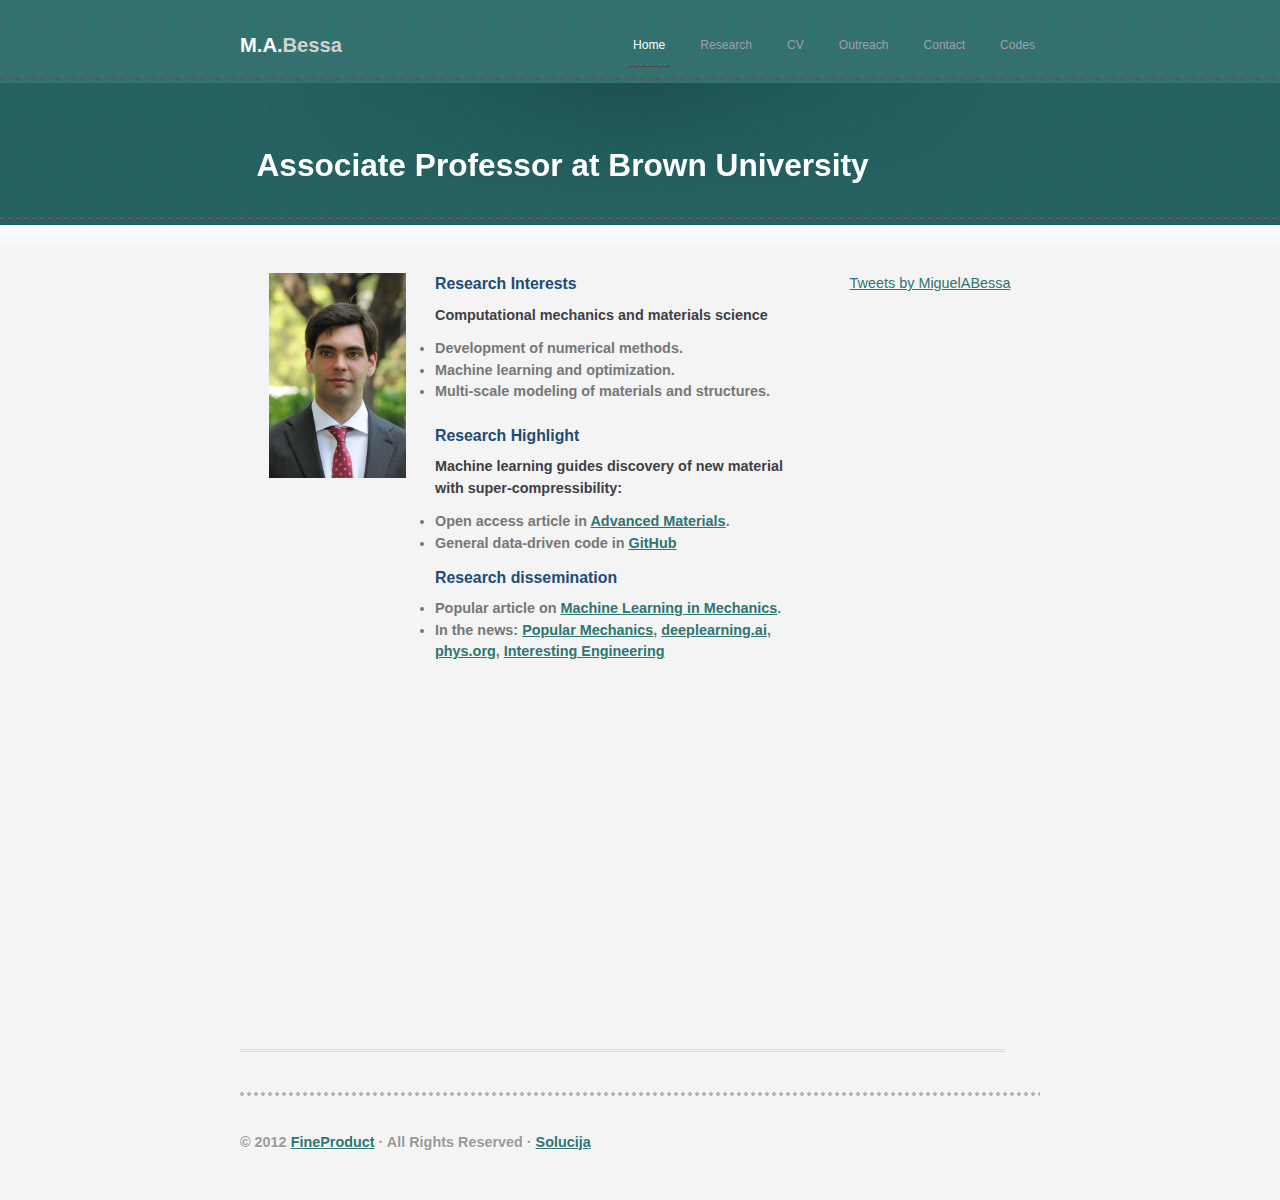
<file: index.html>
<!DOCTYPE html PUBLIC "-//W3C//DTD XHTML 1.0 Strict//EN" "http://www.w3.org/TR/xhtml1/DTD/xhtml1-strict.dtd">
<html xmlns="http://www.w3.org/1999/xhtml" xml:lang="en" lang="en">
<head>
	<meta http-equiv="Content-Type" content="text/html; charset=UTF-8" />
	<title>Miguel A. Bessa - TU Delft</title>
	<meta name="Robots" content="index,follow" />
	<meta name="description" content="Personal web page of Miguel Bessa at Brown University" />
	<meta name="keywords" content="Computational mechanics, Machine learning, Materials, Structures, Numerical Methods" />
	<script type="text/javascript" src="js/jquery-1.7.2.min.js"></script>
	<script type="text/javascript" src="js/jquery.tools.js"></script>
	<script type="text/javascript" charset="utf-8">
		$(document).ready(function() { anim(); $(".scrollable").scrollable({ }); });
	</script>
	<script type="text/javascript" src="js/jquery.fancybox-1.3.2.pack.js"></script>
	<script type="text/javascript">
		$(document).ready(function() {
			$(".items a").fancybox({
				'titlePosition'		: 'inside',
				'overlayColor'		: '#000',
				'overlayOpacity'	: 0.9
			});
		});
	</script>
	<script type="text/javascript" src="js/pitch.js"></script>
	<script type="text/javascript">
		/* 
		
		COUNTDOWN
		-------------------------------------------------------------------
		replace UTC with your time zone (eg. UTC+01 for Paris)
		list of time zone codes: http://en.wikipedia.org/wiki/Time_zone#UTC
		

		Counter(new Date("Jul 31 2016 18:00:00 UTC-06"));
		var done_message = "Got it! Or maybe not...";
		
		*/

	</script>
	<link rel="stylesheet" type="text/css" href="css/main.css" media="screen" />
	<link rel="stylesheet" href="images/fancybox/jquery.fancybox-1.3.2.css" type="text/css" media="screen" />
	
	<!-- Google Analytics -->
	<script>
	  (function(i,s,o,g,r,a,m){i['GoogleAnalyticsObject']=r;i[r]=i[r]||function(){
	  (i[r].q=i[r].q||[]).push(arguments)},i[r].l=1*new Date();a=s.createElement(o),
	  m=s.getElementsByTagName(o)[0];a.async=1;a.src=g;m.parentNode.insertBefore(a,m)
	  })(window,document,'script','//www.google-analytics.com/analytics.js','ga');
	
	  ga('create', 'UA-67068104-1', 'auto');
	  ga('send', 'pageview');
	
	</script>
	<!-- End Google Analytics -->
</head>
<body id="body_index">
	<div id="content">
	
		<!-- top -->
		<div id="top">
			<h1 id="logo">M.A.<span>Bessa</span></h1>

			<ul id="menu">
                                <li><a class="current" href="index.html">Home</a></li>
				<li><a href="research.html">Research</a></li>
				<li><a href="Documents/CV_MiguelBessa.pdf">CV</a></li>
				<li><a href="outreach.html">Outreach</a></li>
				<li><a href="contact.html">Contact</a></li>
				<li><a href="codes.html">Codes</a></li>
			</ul>
		</div>
		<!-- /top -->
		
		<!-- pitch -->		
		<div id="pitch">		
			<h2 id="hello">&nbsp; Associate Professor at Brown University</h2>
                        <!-- <h3 id="title_pitch">California Institute of Technology</h3> -->
			<!-- <p id="countdown"></p> -->
		</div>
		<!-- /pitch -->
		
		
		<!-- side photo -->
		<div id="side">
			<!-- Photo -->
			<div style="text-align: center">
			<a href="MyPictures/Miguel-Bessa.jpg" title="Miguel A. Bessa"><img src="MyPictures/Miguel-Bessa.jpg" alt="Image" width="70%" height="" /></a>
			</div>
			<!-- /Photo -->				
		</div>
		<!-- end side photo -->
		
		<!-- side twitter box -->
		<div id="r_side">
			<div style="text-align: center">
			<a class="twitter-timeline" data-width="220" data-height="300" href="https://twitter.com/MiguelABessa?ref_src=twsrc%5Etfw">Tweets by MiguelABessa</a> <script async src="https://platform.twitter.com/widgets.js" charset="utf-8"></script>  		
			</div>				
		</div>
		<!-- end twitter box -->		
		
		<!-- main (right side) -->		
		<div id="main">		
		
			<h3>Research Interests</h3>
			<p><strong>Computational mechanics and materials science</p>
			<ul>
			  <li>Development of numerical methods.</li>
  				<li>Machine learning and optimization.</li>
  				<li>Multi-scale modeling of materials and structures.</li>
			</ul>
               		
			<br/>
			
			<h3>Research Highlight</h3>
			<p><strong>Machine learning guides discovery of new material with super-compressibility:</strong>
			<ul>		
			  <li>Open access article in <a href=https://onlinelibrary.wiley.com/doi/full/10.1002/adma.201904845>Advanced Materials</a>.</li>
  			  <li>General data-driven code in <a href=https://github.com/mabessa/F3DAS>GitHub</a></li>
			</ul>			
			</p>
			
			<h3>Research dissemination</h3>
			<ul>		
			  <li>Popular article on <a href=https://imechanica.org/node/23957>Machine Learning in Mechanics</a>.</li>
  			  <li>In the news: <a href=https://www.popularmechanics.com/technology/design/a29459856/new-material-artificial-intelligence/>Popular Mechanics</a>,
  			  <a href=https://blog.deeplearning.ai/blog/the-batch-google-achieves-quantum-supremacy-amazon-aims-to-sway-lawmakers-ai-predicts-basketball-plays-face-detector-preserves-privacy-1-0-0>deeplearning.ai</a>,
  			  <a href=https://phys.org/news/2019-10-material-artificial-intelligence.html>phys.org</a>,
  			  <a href=https://interestingengineering.com/scientists-develop-a-new-super-compressible-material-thanks-to-ai>Interesting Engineering</a></li> 
			</ul>			
			</p>
			
			<!-- <p><a class="more" href="research.html">Read More</a></p> -->
			
			<!-- <h3>Outreach</h3>
			<!-- <p><strong>USACM/NU </strong></p> - ->
			<p> Founder and former president of the Northwestern student chapter of the U.S. Association for Computational Mechanics (USACM/NU) </p>
			
			<p><a class="more" href="http://usacm.mccormick.northwestern.edu/">USACM/NU</a></p> -->
			
		</div>
		<!-- /main (right side) -->

		<!-- include bottom bar -->		
		<!-- <div id="main2">		
						
		</div> -->
		<!-- /include bottom bar -->

		<!-- Research Highlight -->
      <div id="main2">		
		
			<p><iframe width="560" height="315" src="https://www.youtube.com/embed/cWTWHhMAu7I" frameborder="0" allow="accelerometer; autoplay; encrypted-media; gyroscope; picture-in-picture" allowfullscreen></iframe>
			</p>
		
		   <!-- <h3><center>Research Highlight</center></h3> -->
		
		</div>		
		
		<!-- footer -->
		<div id="footer">
			<p>&copy; 2012 <a href="#">FineProduct</a> &middot; All Rights Reserved &middot; <a title="Awesome Web Templates" href="http://www.solucija.com/">Solucija</a></p>
		</div>
		<!-- /footer -->
	</div>
</body>
</html>
</file>
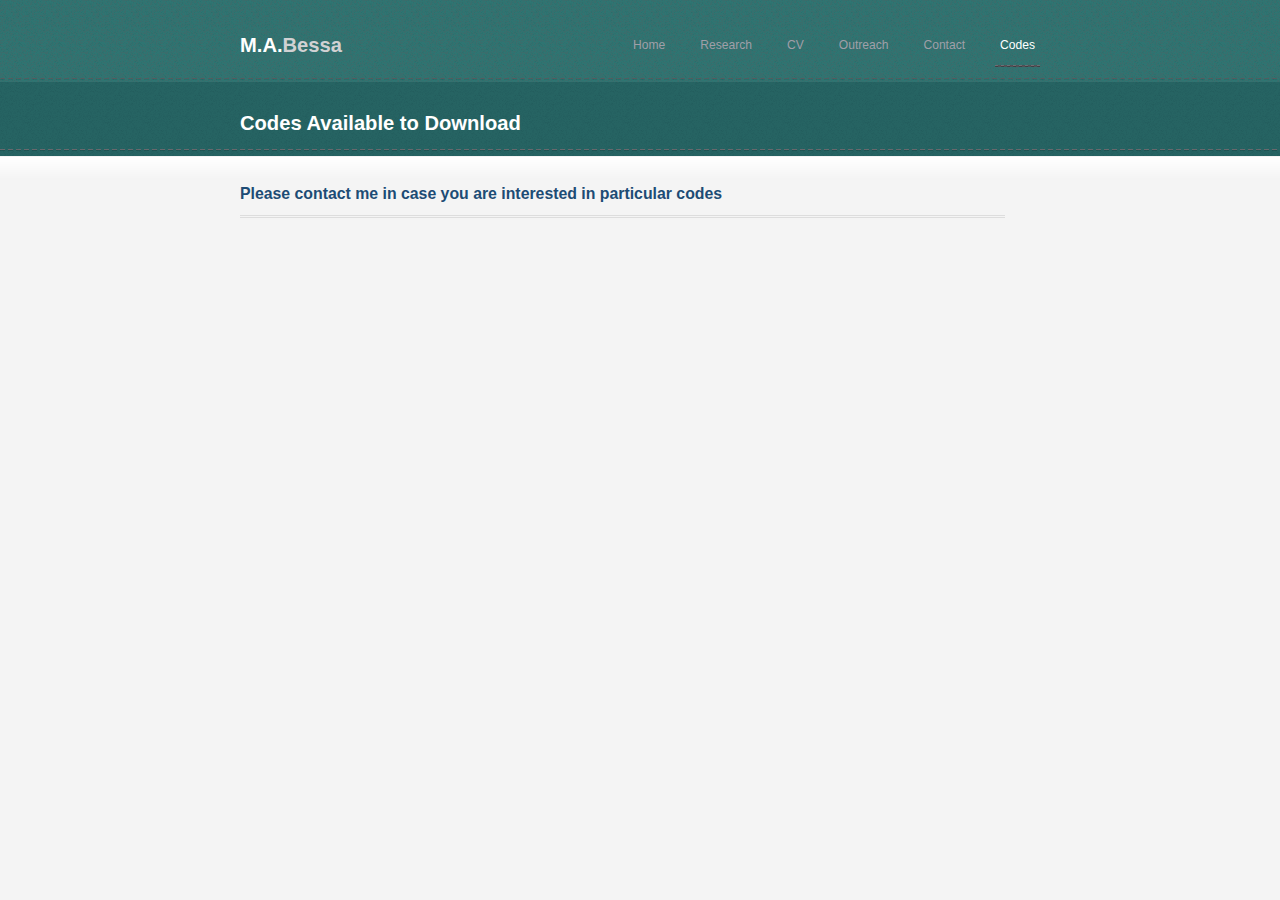
<file: codes.html>
<!DOCTYPE html PUBLIC "-//W3C//DTD XHTML 1.0 Strict//EN" "http://www.w3.org/TR/xhtml1/DTD/xhtml1-strict.dtd">
<html xmlns="http://www.w3.org/1999/xhtml" xml:lang="en" lang="en">
<head>
	<meta http-equiv="Content-Type" content="text/html; charset=UTF-8" />
	<title>Miguel A. Bessa @ TU Delft</title>
	<meta name="Robots" content="index,follow" />
	<meta name="description" content="Personal web page of Miguel Bessa at TU Delft" />
	<meta name="keywords" content="Computational mechanics, Machine learning, Materials, Structures, Numerical Methods" />
	<script type="text/javascript" src="js/jquery-1.7.2.min.js"></script>
	<script type="text/javascript" src="js/jquery.tools.js"></script>
	<script type="text/javascript" charset="utf-8">
		$(document).ready(function() { anim(); $(".scrollable").scrollable({ }); });
	</script>
	<script type="text/javascript" src="js/jquery.fancybox-1.3.2.pack.js"></script>
	<script type="text/javascript">
		$(document).ready(function() {
			$(".items a").fancybox({
				'titlePosition'		: 'inside',
				'overlayColor'		: '#000',
				'overlayOpacity'	: 0.9
			});
		});
	</script>
	<script type="text/javascript" src="js/pitch.js"></script>
	<script type="text/javascript">
		/* 
		
		COUNTDOWN
		-------------------------------------------------------------------
		replace UTC with your time zone (eg. UTC+01 for Paris)
		list of time zone codes: http://en.wikipedia.org/wiki/Time_zone#UTC
		

		Counter(new Date("Jul 31 2016 18:00:00 UTC-06"));
		var done_message = "Got it! Or maybe not...";

		*/

	</script>
	<link rel="stylesheet" type="text/css" href="css/main.css" media="screen" />
	<link rel="stylesheet" href="images/fancybox/jquery.fancybox-1.3.2.css" type="text/css" media="screen" />
	
	<!-- Google Analytics -->
	<script>
	  (function(i,s,o,g,r,a,m){i['GoogleAnalyticsObject']=r;i[r]=i[r]||function(){
	  (i[r].q=i[r].q||[]).push(arguments)},i[r].l=1*new Date();a=s.createElement(o),
	  m=s.getElementsByTagName(o)[0];a.async=1;a.src=g;m.parentNode.insertBefore(a,m)
	  })(window,document,'script','//www.google-analytics.com/analytics.js','ga');
	
	  ga('create', 'UA-67068104-1', 'auto');
	  ga('send', 'pageview');
	
	</script>
</head>
<body id="body_newpages">
	<div id="content">
	
		<!-- top -->
		<div id="top">
			<h1 id="logo">M.A.<span>Bessa</span></h1>

			<ul id="menu">
				<li><a href="index.html">Home</a></li>
				<li><a href="research.html">Research</a></li>
				<li><a href="Documents/CV_MiguelBessa.pdf">CV</a></li>
				<li><a href="outreach.html">Outreach</a></li>
				<li><a href="contact.html">Contact</a></li>
				<li><a class="current" href="codes.html">Codes</a></li>
			</ul>
		</div>
		<!-- /top -->
		
		<!-- pitch -->
		<div id="pitch2">
			<h1 id="newpage_title">Codes Available to Download</h1>
		</div>
		<!-- /pitch -->		
		
		<!-- main text -->		
		<div id="main2">
			<h3>Please contact me in case you are interested in particular codes</h3>
			<!-- <p>Coming up! </p>
			<h3>XFEM in 2D (MATLAB)</h3>
			<p>Coming up! </p> -->
		</div> 
		<!-- /main text -->
	</div>
</body>
</html>
</file>
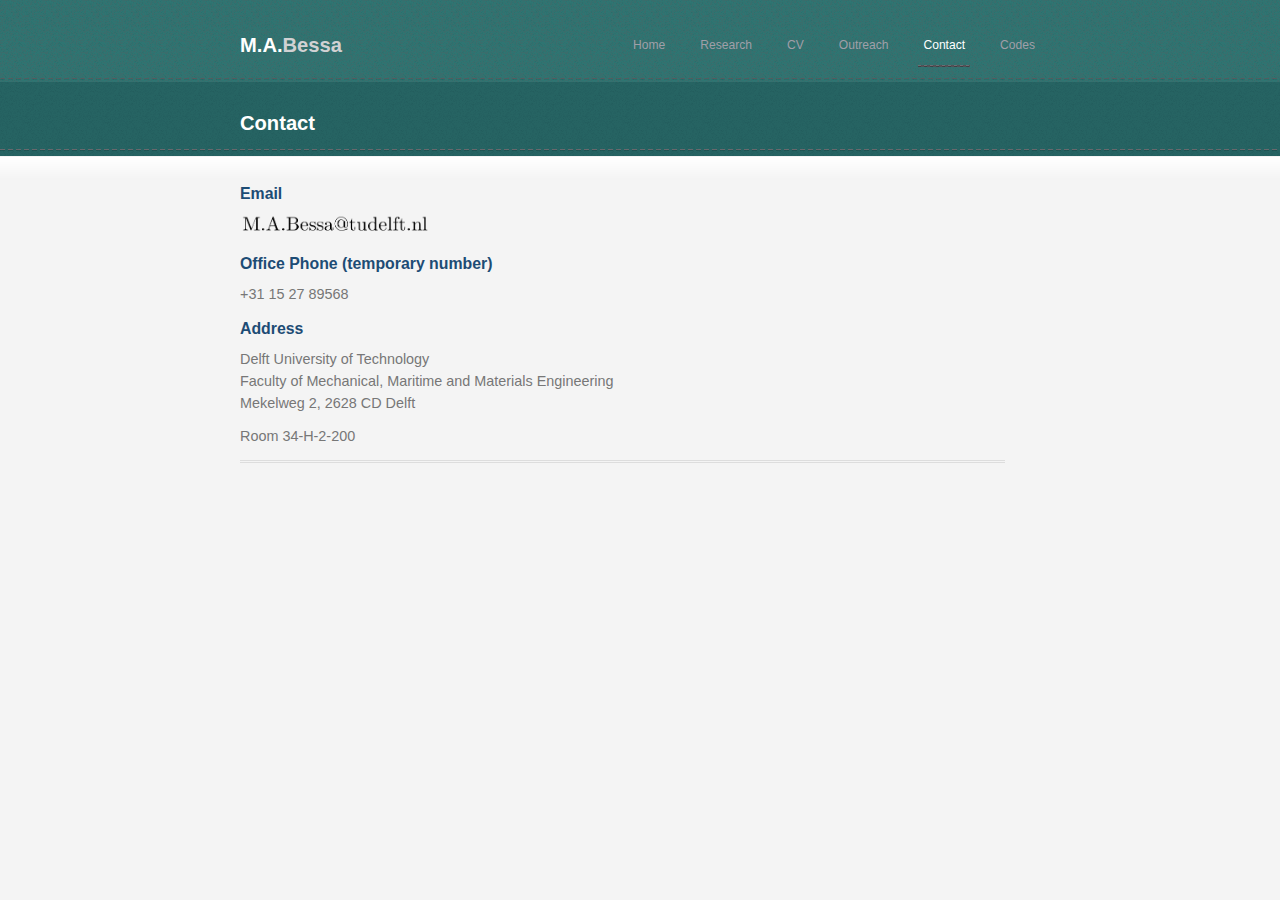
<file: contact.html>
<!DOCTYPE html PUBLIC "-//W3C//DTD XHTML 1.0 Strict//EN" "http://www.w3.org/TR/xhtml1/DTD/xhtml1-strict.dtd">
<html xmlns="http://www.w3.org/1999/xhtml" xml:lang="en" lang="en">
<head>
	<meta http-equiv="Content-Type" content="text/html; charset=UTF-8" />
	<title>Miguel A. Bessa @ TU Delft</title>
	<meta name="Robots" content="index,follow" />
	<meta name="description" content="Personal web page of Miguel Bessa at TU Delft" />
	<meta name="keywords" content="Computational mechanics, Machine learning, Materials, Structures, Numerical Methods" />
	<script type="text/javascript" src="js/jquery-1.7.2.min.js"></script>
	<script type="text/javascript" src="js/jquery.tools.js"></script>
	<script type="text/javascript" charset="utf-8">
		$(document).ready(function() { anim(); $(".scrollable").scrollable({ }); });
	</script>
	<script type="text/javascript" src="js/jquery.fancybox-1.3.2.pack.js"></script>
	<script type="text/javascript">
		$(document).ready(function() {
			$(".items a").fancybox({
				'titlePosition'		: 'inside',
				'overlayColor'		: '#000',
				'overlayOpacity'	: 0.9
			});
		});
	</script>
	<script type="text/javascript" src="js/pitch.js"></script>
	<script type="text/javascript">
		/* 
		
		COUNTDOWN
		-------------------------------------------------------------------
		replace UTC with your time zone (eg. UTC+01 for Paris)
		list of time zone codes: http://en.wikipedia.org/wiki/Time_zone#UTC
	

		Counter(new Date("Jul 31 2016 18:00:00 UTC-06"));
		var done_message = "Got it! Or maybe not...";

		*/
		
	</script>
	<link rel="stylesheet" type="text/css" href="css/main.css" media="screen" />
	<link rel="stylesheet" href="images/fancybox/jquery.fancybox-1.3.2.css" type="text/css" media="screen" />
	
	<!-- Google Analytics -->
	<script>
	  (function(i,s,o,g,r,a,m){i['GoogleAnalyticsObject']=r;i[r]=i[r]||function(){
	  (i[r].q=i[r].q||[]).push(arguments)},i[r].l=1*new Date();a=s.createElement(o),
	  m=s.getElementsByTagName(o)[0];a.async=1;a.src=g;m.parentNode.insertBefore(a,m)
	  })(window,document,'script','//www.google-analytics.com/analytics.js','ga');
	
	  ga('create', 'UA-67068104-1', 'auto');
	  ga('send', 'pageview');
	
	</script>
</head>
<body id="body_newpages">
	<div id="content">
	
		<!-- top -->
		<div id="top">
			<h1 id="logo">M.A.<span>Bessa</span></h1>

			<ul id="menu">
				<li><a href="index.html">Home</a></li>
				<li><a href="research.html">Research</a></li>
				<li><a href="Documents/CV_MiguelBessa.pdf">CV</a></li>
				<li><a href="outreach.html">Outreach</a></li>
				<li><a class="current" href="contact.html">Contact</a></li>
				<li><a href="codes.html">Codes</a></li>
			</ul>
		</div>
		<!-- /top -->
		
		<!-- pitch -->
		<div id="pitch2">
			<h1 id="newpage_title">Contact</h1>
		</div>
		<!-- /pitch -->		
		
		<!-- main text -->		
		<div id="main2">
			<h3>Email</h3>
			<p><img src="MyPictures/tudelft_email.png" alt="Image" width="25%" height="" /></p>
			<h3>Office Phone (temporary number)</h3>
			<p>+31 15 27 89568 </p>
			<h3>Address</h3>
			<p>Delft University of Technology
			<br>Faculty of Mechanical, Maritime and Materials Engineering
			<br>Mekelweg 2, 2628 CD Delft</br></p>
			<p>Room 34-H-2-200</p>
		</div>
		<!-- /main text -->
	</div>
</body>
</html>
</file>
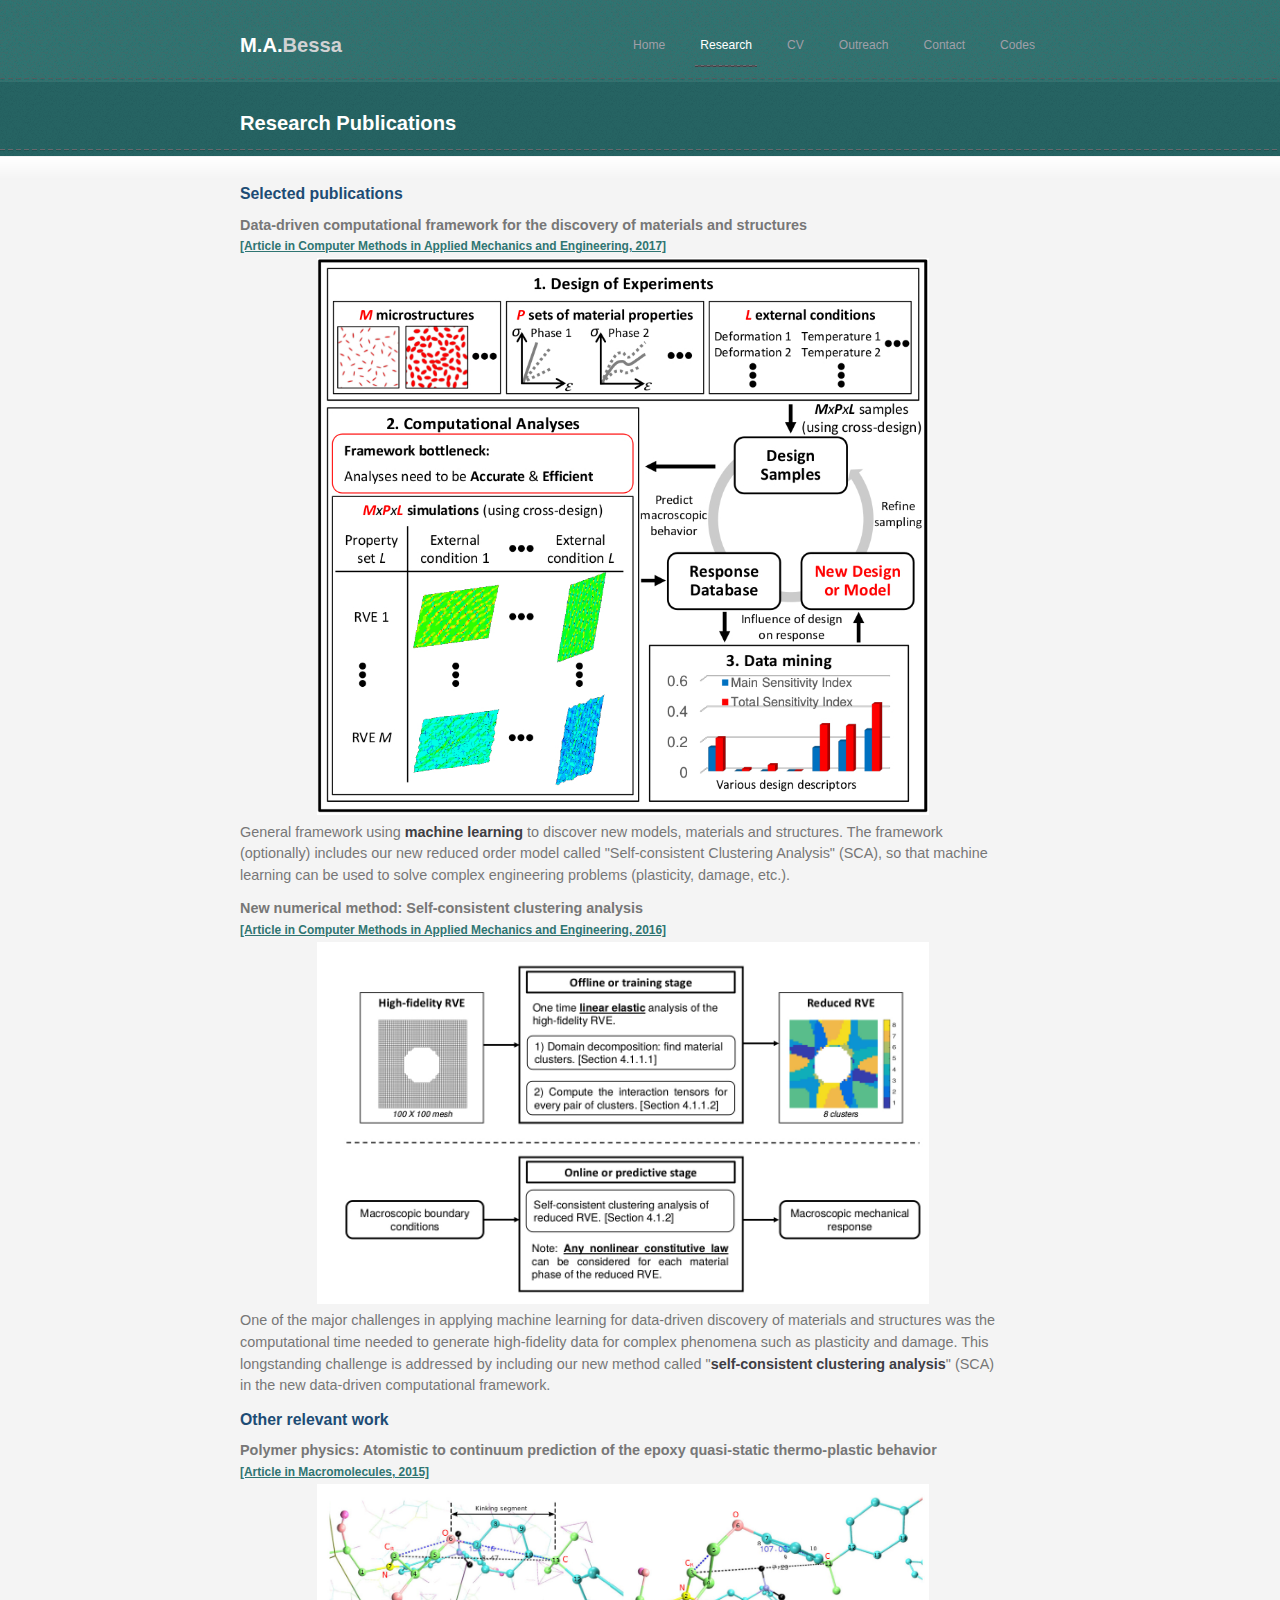
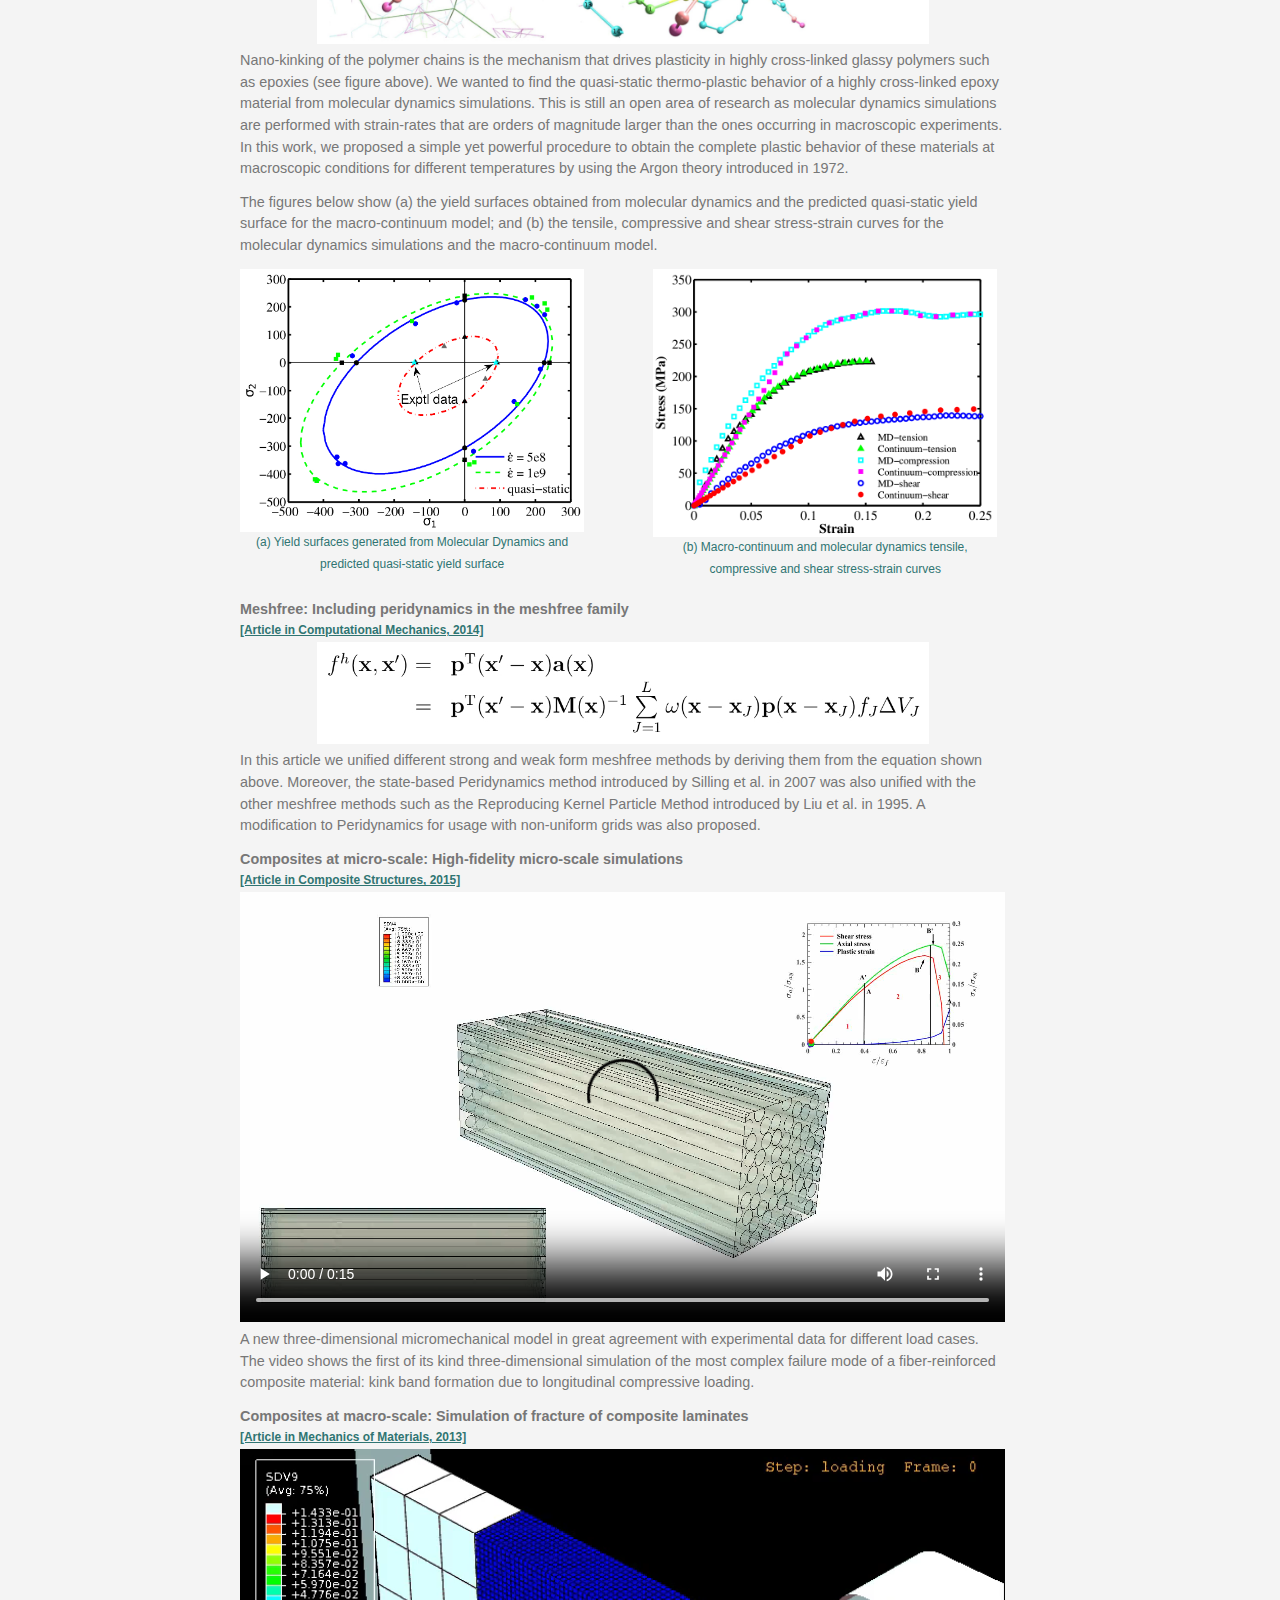
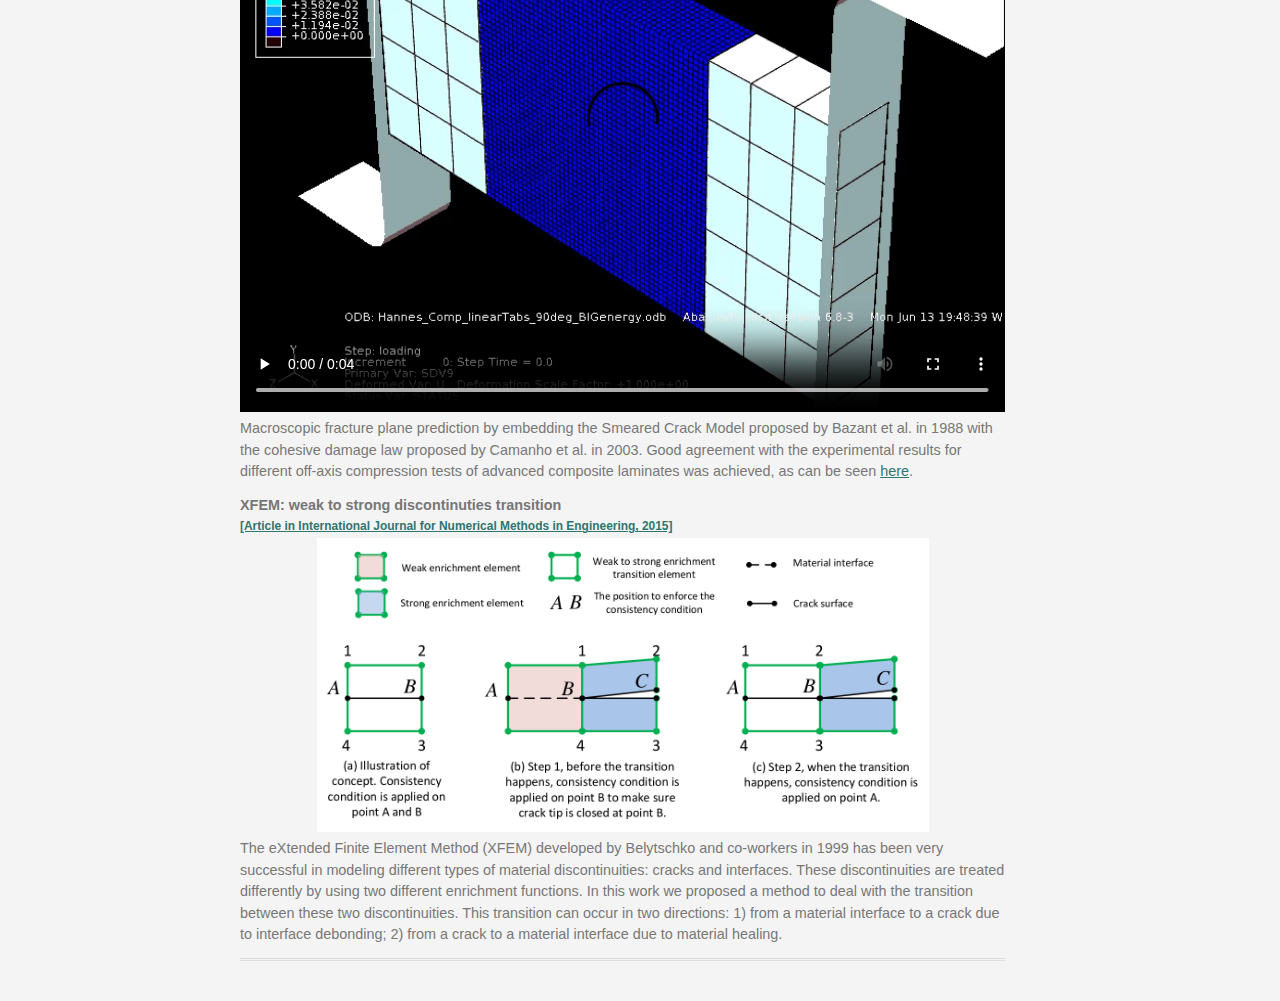
<file: research.html>
<!DOCTYPE html PUBLIC "-//W3C//DTD XHTML 1.0 Strict//EN" "http://www.w3.org/TR/xhtml1/DTD/xhtml1-strict.dtd">
<html xmlns="http://www.w3.org/1999/xhtml" xml:lang="en" lang="en">
<head>
	<meta http-equiv="Content-Type" content="text/html; charset=UTF-8" />
	<title>Miguel A. Bessa @ TU Delft</title>
	<meta name="Robots" content="index,follow" />
	<meta name="description" content="Personal web page of Miguel Bessa at TU Delft" />
	<meta name="keywords" content="Computational mechanics, Machine learning, Materials, Structures, Numerical Methods" />
	<script type="text/javascript" src="js/jquery-1.7.2.min.js"></script>
	<script type="text/javascript" src="js/jquery.tools.js"></script>
	<script type="text/javascript" charset="utf-8">
		$(document).ready(function() { anim(); $(".scrollable").scrollable({ }); });
	</script>
	<script type="text/javascript" src="js/jquery.fancybox-1.3.2.pack.js"></script>
	<script type="text/javascript">
		$(document).ready(function() {
			$(".items a").fancybox({
				'titlePosition'		: 'inside',
				'overlayColor'		: '#000',
				'overlayOpacity'	: 0.9
			});
		});
	</script>
	<script type="text/javascript" src="js/pitch.js"></script>
	<script type="text/javascript">
		/* 
		
		COUNTDOWN
		-------------------------------------------------------------------
		replace UTC with your time zone (eg. UTC+01 for Paris)
		list of time zone codes: http://en.wikipedia.org/wiki/Time_zone#UTC


		Counter(new Date("Jul 31 2016 18:00:00 UTC-06"));
		var done_message = "Got it! Or maybe not...";

		*/
		
	</script>
	<link rel="stylesheet" type="text/css" href="css/main.css" media="screen" />
	<link rel="stylesheet" href="images/fancybox/jquery.fancybox-1.3.2.css" type="text/css" media="screen" />
	
	<!-- Google Analytics -->
	<script>
	  (function(i,s,o,g,r,a,m){i['GoogleAnalyticsObject']=r;i[r]=i[r]||function(){
	  (i[r].q=i[r].q||[]).push(arguments)},i[r].l=1*new Date();a=s.createElement(o),
	  m=s.getElementsByTagName(o)[0];a.async=1;a.src=g;m.parentNode.insertBefore(a,m)
	  })(window,document,'script','//www.google-analytics.com/analytics.js','ga');
	
	  ga('create', 'UA-67068104-1', 'auto');
	  ga('send', 'pageview');
	
	</script>
	<!-- End Google Analytics -->
</head>
<body id="body_newpages">
	<div id="content">
	
		<!-- top -->
		<div id="top">
			<h1 id="logo">M.A.<span>Bessa</span></h1>

			<ul id="menu">
				<li><a href="index.html">Home</a></li>
				<li><a class="current" href="research.html">Research</a></li>
				<li><a href="Documents/CV_MiguelBessa.pdf">CV</a></li>
				<li><a href="outreach.html">Outreach</a></li>
				<li><a href="contact.html">Contact</a></li>
				<li><a href="codes.html">Codes</a></li>
			</ul>
		</div>
		<!-- /top -->
		
		<!-- pitch -->
		<div id="pitch2">
			<h1 id="newpage_title">Research Publications</h1>
		</div>
		<!-- /pitch -->		
		
		<!-- main text -->		
		<div id="main2">

			<h3>Selected publications</h3>
			
			<h4>Data-driven computational framework for the discovery of materials and structures</h4>
			<h5><a href=http://www.sciencedirect.com/science/article/pii/S0045782516314803>[Article in Computer Methods in Applied Mechanics and Engineering, 2017]</a></h5>
			<div style="text-align: center">
			<a href="research_images/ICME_framework.jpg" title="Data-driven computational framework."><img src="research_images/ICME_framework.jpg" alt="Image" width="80%" height="" /></a>
			</div>
			<p>General framework using <strong>machine learning</strong> to discover new models, materials and structures.
			The framework (optionally) includes our new reduced order model called "Self-consistent Clustering Analysis" (SCA),
			so that machine learning can be used to solve complex engineering problems (plasticity, damage, etc.).
			</p>
			
			<h4>New numerical method: Self-consistent clustering analysis</h4>
			<h5><a href=http://www.sciencedirect.com/science/article/pii/S0045782516301499>[Article in Computer Methods in Applied Mechanics and Engineering, 2016]</a></h5>
			<div style="text-align: center">
			<a href="research_images/SCA_schematic.jpg" title="Flowchart summarizing the self-consistent clustering analysis method."><img src="research_images/SCA_schematic.jpg" alt="Image" width="80%" height="" /></a>
			</div>
			<p>One of the major challenges in applying machine learning for data-driven discovery of materials
			and structures was the computational time needed to generate high-fidelity data for complex phenomena
			such as plasticity and damage. This longstanding challenge is addressed by including our new method
			called "<strong>self-consistent clustering analysis</strong>" (SCA) in the new data-driven computational framework.
			</p>			
			<!-- <div style="text-align: center">
			<a href="research_images/SCA_results.jpg" title="Response of the two-dimensional reduced RVE under the loading
path defined in (a)"><img src="research_images/SCA_results.jpg" alt="Image" width="80%" height="" /></a>
			</div> -->			

			<h3>Other relevant work</h3>		
			
			<h4>Polymer physics: Atomistic to continuum prediction of the epoxy quasi-static thermo-plastic behavior</h4>
			<h5><a href=http://pubs.acs.org/doi/abs/10.1021/acs.macromol.5b01236>[Article in Macromolecules, 2015]</a></h5>
			<div style="text-align: center">
			<a href="research_images/epoxy_kinking_chain.jpg" title="Weak to Strong transition in XFEM"><img src="research_images/epoxy_kinking_chain.jpg" alt="Image" width="80%" height="" /></a>
			</div>
			<p>Nano-kinking of the polymer chains is the mechanism that drives plasticity in highly cross-linked glassy polymers  such as epoxies (see figure
			above). We wanted to find the quasi-static thermo-plastic behavior of a highly cross-linked epoxy material from molecular dynamics simulations.
			This is still an open area of research as molecular dynamics simulations are performed with strain-rates that are orders of magnitude larger than
			the ones occurring in macroscopic experiments. In this work, we proposed a simple yet powerful procedure to obtain the complete plastic behavior
			of these materials at macroscopic conditions for different temperatures by using the Argon theory introduced in 1972. </p>
			<p>The figures below show (a) the yield surfaces obtained from molecular dynamics and the predicted quasi-static yield surface for the macro-continuum model;
			and (b) the tensile, compressive and shear stress-strain curves for the molecular dynamics simulations and the macro-continuum model.</p>
			<a href="research_images/MD_epoxy_yieldSurf.jpg" title="Weak to Strong transition in XFEM"><p style="float: left; font-size: 9pt; text-align: center; width: 45%; margin-right: 1%; margin-bottom: 0.5em;"><img src="research_images/MD_epoxy_yieldSurf.jpg" alt="Image" style="float: left" width="100%" height="" />(a) Yield surfaces generated from Molecular Dynamics and predicted quasi-static yield surface</p></a>
			<a href="research_images/MD_epoxy_compCurves.jpg" title="Weak to Strong transition in XFEM"><p style="float: right; font-size: 9pt; text-align: center; width: 45%; margin-right: 1%; margin-bottom: 0.5em;"><img src="research_images/MD_epoxy_compCurves.jpg" alt="Image" style="float: right" width="100%" height="" />(b) Macro-continuum and molecular dynamics tensile, compressive and shear stress-strain curves</p></a>
			<p style="clear: both;">			
			
			<h4>Meshfree: Including peridynamics in the meshfree family</h4>
			<h5><a href=http://link.springer.com/article/10.1007/s00466-013-0969-x>[Article in Computational Mechanics, 2014]</a></h5>
			<div style="text-align: center">
			<a href="research_images/meshfree_unification.jpg" title="Weak to Strong transition in XFEM"><img src="research_images/meshfree_unification.jpg" alt="Image" width="80%" height="" /></a>
			</div>
			<p>In this article we unified different strong and weak form meshfree methods by deriving them from the equation shown above. Moreover,
			the state-based Peridynamics method introduced by Silling et al. in 2007 was also unified with the other meshfree methods such as the Reproducing Kernel
			Particle Method introduced by Liu et al. in 1995. A modification to Peridynamics for usage with non-uniform grids was also proposed. </p>	
			
			<h4>Composites at micro-scale: High-fidelity micro-scale simulations</h4>
			<h5><a href=http://www.sciencedirect.com/science/article/pii/S026382231500728X>[Article in Composite Structures, 2015]</a></h5>
			<div style="text-align: center">
			<video width="100%" height="" controls>
			<!-- <video width="480" height="320" controls> -->
  			<source src="research_videos/kinking_slow_smallVideo.mp4" type="video/mp4">
			Three-dimensional kink band formation in polymer matrix composites.
			</video>
			</div>
			<p>A new three-dimensional micromechanical model in great agreement with experimental data for different load cases. The video shows the first of its kind three-dimensional
			simulation of the most complex failure mode of a fiber-reinforced composite material: kink band formation due to longitudinal compressive loading. </p>
			
			<h4>Composites at macro-scale: Simulation of fracture of composite laminates</h4>
			<h5><a href=http://www.sciencedirect.com/science/article/pii/S0167663612002128>[Article in Mechanics of Materials, 2013]</a></h5>
			<div style="text-align: center">
			<video width="100%" height="" controls>
  			<source src="research_videos/output_video.mp4" type="video/mp4">
			</video>
			</div>
			<p>Macroscopic fracture plane prediction by embedding the Smeared Crack Model proposed by Bazant et al. in 1988 with the cohesive damage law proposed by Camanho et al. in 2003.
			Good agreement with the experimental results for different off-axis compression tests of advanced composite laminates was achieved, as can be seen
			<a href="research_images/SCM_macro_composite.jpg" title="Smeared crack model for composites">here</a>. </p>
			<!-- <div style="text-align: center">
			<a href="research_images/SCM_macro_composite.jpg" title="Weak to Strong transition in XFEM"><img src="research_images/SCM_macro_composite.jpg" alt="Image" width="40%" height="" /></a>
			</div> -->
			
			<h4>XFEM: weak to strong discontinuties transition</h4>
			<h5><a href=http://onlinelibrary.wiley.com/doi/10.1002/nme.4995/abstract>[Article in International Journal for Numerical Methods in Engineering, 2015]</a></h5>
			<div style="text-align: center">
			<a href="research_images/2Dtransition.jpg" title="Weak to Strong transition in XFEM"><img src="research_images/2Dtransition.jpg" alt="Image" width="80%" height="" /></a>
			</div>
			<p>The eXtended Finite Element Method (XFEM) developed by Belytschko and co-workers in 1999 has been very successful in modeling different types of material
			discontinuities: cracks and interfaces. These discontinuities are treated differently by using two different enrichment functions. In this work we
			proposed a method to deal with the transition between these two discontinuities. This transition can occur in two directions: 1) from a material interface
			to a crack due to interface debonding; 2) from a crack to a material interface due to material healing.</p>	
			
			<!-- 			
			<h3> Side projects </h3>
			<h4>Cell mechanics: Platelet formation via microbuckling</h4>
			<!-- <h5>[Article in preparation]</h5> - ->
			<div style="text-align: center">
			<video width="60%" height="" controls>
  			<source src="research_videos/Platelet_formation_Water.mp4" type="video/mp4">
			Platelet formation via microbuckling of inner ring.
			</video>
			</div>
			<p>Modeling platelet formation via microbuckling of the Marginal Band (a ring composed by a few microtubules) within the cell membrane. The numerical model
			predicts two instabilities occurring. To date only the first instability was experimentally observed, see below (experimental video from
			Diagouraga et al., J. Cell Biol. Vol. 204 No. 2  177–185): </p>	
			<div style="text-align: center">
			<video width="90%" height="" controls>
			<source src="research_videos/Platelet_formation_experiments.mp4" type="video/mp4">
			</video>
			</div> 
			
			<!-- <h3>Generalized continuum theories </h3> - ->
			<h4>Generalized continuum theories: Metal cutting simulation with multiresolution continuum theory</h4>
			<!-- <h5>[in preparation]</h5> - ->
			<div style="text-align: center">
			<a href="research_images/MCT_metal_cutting.jpg" title="Weak to Strong transition in XFEM"><img src="research_images/MCT_metal_cutting.jpg" alt="Image" width="80%" height="" /></a>
			</div>
			<p>This figure presents different metal cutting simulations obtained from the multiresolution theory at the same stage of deformation.
			Here the influence of the additional constitutive equation introduced by the multiresolution continuum theory is shown by observing that
			an increase on the length scale parameter <i>l</i> causes a wider shear band. </p>
			
			<p>The multiresolution theory developed by Liu and co-workers in 2006 is a generalization of the micromorphic continuum theory proposed by Eringen in the 60s.
			This method allows to incorporate extra constitutive equations in an attempt to describe additional physics of the material. In addition, the theory includes
			a strain gradient term that allows to control the strain localization zone when the material is subjected to intense deformation, as in the example of this
			article: metal cutting. </p>
			
			-->
			
		</div>
		<!-- /main text -->
	</div>
</body>
</html>
</file>
<file: css/main.css>
/*
	FineProduct CSS definitions
	(c) Solucija.com
*/


@charset "utf-8";

/* reset */
*{ margin:0; padding:0; outline:0; }
img { border: 0; }
.clear { clear: both; }

.tab { margin-left: 40px; }

/* highlighting color */
::selection { background: #EAA0FA; /* Safari */ }
::-moz-selection { background: #EAA0FA; /* Firefox */ }

body { 
	font: 90% Arial, Helvetica, Sans-Serif;
	color: #777;
	line-height: 1.5em;
}

/* typography */
a { 
/*	color: #1d4c75; */
	color: #2f7572;
/*	text-decoration: none; */ 
}
a:hover {
	color: #000;
}

p {
	margin: 0 0 12px; 
}

/* headings */
h1 {
	clear: both;
	color: #fff;
	font-size: 1.4em;
	float: left;
}
h1 span {
	color: #D1D1D3;
}
h1 a
{
	color: #fff;
}

h2 {
	clear: both;
	float: left;
	font-size: 2.2em;
	color: #fff;
	line-height: 1.6em;
	position: absolute;
	top: 75px;
	filter:alpha(opacity=0);
	-moz-opacity:0;
	-khtml-opacity: 0;
	opacity: 0;
}

h3 {
	font-size: 1.1em;
	/* color: #D1D1D3; */
	color: #1d4c75;
	margin: 0 0 10px;
}

/* top */
#top {
	height: 68px;
}

/* menu */
#menu {
	float: right;
	padding: 20px 0 0;
}
#menu li {
	display: inline;
	list-style: none;
	font-size: 0.84em;
}
#menu li a {
	float: left;
	margin: 0 0 0 25px;
	padding: 0 5px 10px;
	color: #A09FA8;
	text-decoration: none;
}
#menu li a:hover, #menu li a.current {
	background: url(../images/tab.png) repeat-x left bottom;
}
#menu li a.current {
	color: #fff;
}

/* content */
#content { 
	width: 800px;
	margin: 15px auto;
}

/* logo */
#logo {
	padding: 20px 0 0;
}

/* pitch */
#pitch {
	clear: both;
	text-align: center;
	height: 50px;
	padding: 80px 0 0;
	margin: 0 0 60px;
	background: url(../images/pitch_alternative2.png) no-repeat;
}

/* <<<<<<<<<<<<<<< ADDED BY ME >>>>>>>>>>>>>>> */
#pitch2 {
	clear: both;
	text-align: center;
	height: 100px;
}

#body_newpages { 
	background: #f4f4f4 url(../images/bg_newpages_alternative2.png) repeat-x;
}

#body_index { 
	background: #f4f4f4 url(../images/bg_alternative2_small.png) repeat-x;
}

#title_pitch {
	color: #D1D1D3;
	margin: 0 0 10px;
}

/* newpage_title */
#newpage_title {
	padding: 30px 0 0;
}
/* text in newpages does not have the side bar */
#main2 { 
	float: left; 
	width: 765px;
	margin: 0 0 40px; 
	border-bottom: 3px double #ddd;
}
#main2 p strong {
	color: #3F3E44;
}

#main2 p big {
    line-height: 200%;
}
/* <<<<<<<<<<<<<<< Until here >>>>>>>>>>>>>>> */

/* countdown */
#countdown { 
	filter:alpha(opacity=0);
	-moz-opacity:0;
	-khtml-opacity: 0;
	opacity: 0;
	font-size: 2em; 
	letter-spacing: -0.2px;
	text-shadow: 1px 1px 1px #343438;
	height: 30px;
}

/* columns */
#cols {
	font-size: 0.80em;
      line-height: 1.2em;
	clear: both;
	margin: 0 0 45px;
	border-bottom: 3px double #ddd;
	background: url(../images/shade.png) no-repeat center bottom;
}
.col { 
	float: left; 
	width: 239px; 
	margin: 0 25px 0 0; 
	padding: 0 15px 20px 0; 
	border-right: 1px dotted #ddd; 
}
.col.last { 
	margin-right: 0; 
	border: 0; 
	padding-right: 0; 
}

/* more button */
.more { 
	display: block;
	position: relative;
	color: #ddd; 
	background: url(../images/more.png) no-repeat; 
	text-align: center; 
	width: 87px; 
	height: 21px; 
	padding: 3px 0 0; 
	font-size: .74em; 
	text-transform: uppercase; 
}
.more:hover { 
	background-position: left bottom; 
	color: #fff; 
}

/* screenshots */
#screenshots { clear: both; position: relative; margin: 0 0 40px; }
#screenshots .scrollable { position:relative; overflow:hidden; width: 800px; height:160px; }
#screenshots .scrollable .items { width:20000em; position:absolute; }
	
/* screenshot items */
#screenshots .items ul{ list-style: none; float: left; }
#screenshots .items ul li { float: left; }		
#screenshots .items ul li a{ float: center; width: 100px; height: 150px; padding: 10px 0 0 10px; margin: 0 25px 0 0; overflow: hidden; background: url(../images/thumb_frame.png) no-repeat; }

/* screenshot arrows */
#screenshots a.arrows { display: block; width: 12px; height: 21px; text-indent: -999999px; background: url(../images/arrows.png) no-repeat; top: 50px; }
#screenshots a.prev { background-position: top left; position: absolute; left: -50px; }
#screenshots a.next { background-position: top right; position: absolute; right: -50px; }
#screenshots a.prev:hover { background-position: left bottom; }
#screenshots a.next:hover { background-position: right bottom; }
		
#screenshots h3 { margin: 0 0 20px; }

/* main content (left side) */
#main { 
	float: left; 
	width: 350px; /* 500px */
	margin: 0 0 40px; 
}
#main p strong {
	color: #3F3E44;
}

/* side */
#side { 
	float: left; 
	width: 195px; /* 265px */
	margin: 0 0 40px; 
}

/* right side */
#r_side { 
	float: right; 
	width: 220px; /* 265px */
	margin: 0 0 40px; 
}

/* side twitter box */
.boxtop {
	background: url(../images/boxtop_alternative.png) no-repeat; 
	padding: 4px 0;
}
.boxmiddle {
	background: url(../images/boxmiddle_alternative.png); 
	padding: 0 4px; 
	height: 220px;
}
.boxbottom {
	background: url(../images/boxbottom_alternative.png) no-repeat left bottom; 
	padding: 5px 0;
}

/* footer */
#footer {
	clear: both;
	background: url(../images/bullet.png) repeat-x;
	padding: 40px 0 20px;
	color: #999;
	text-shadow: 1px 1px 1px #fff;
}
</file>
